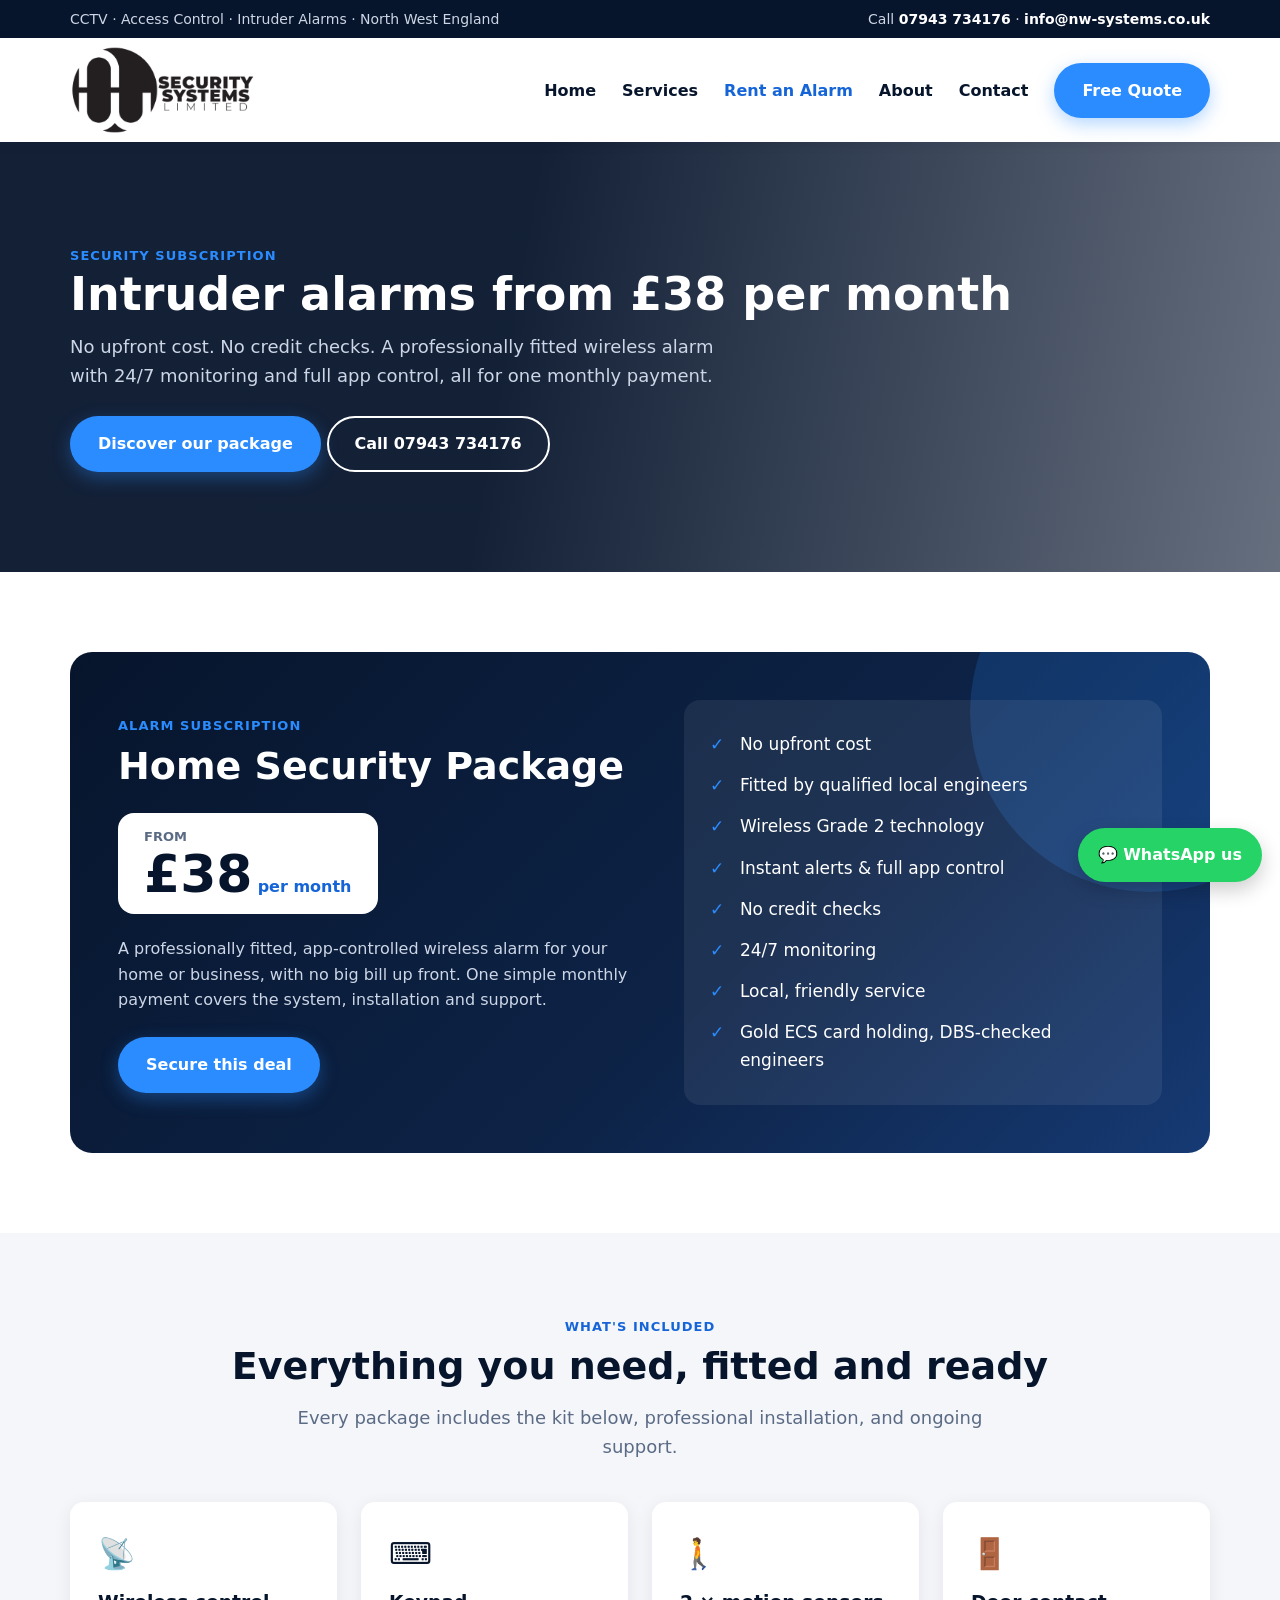
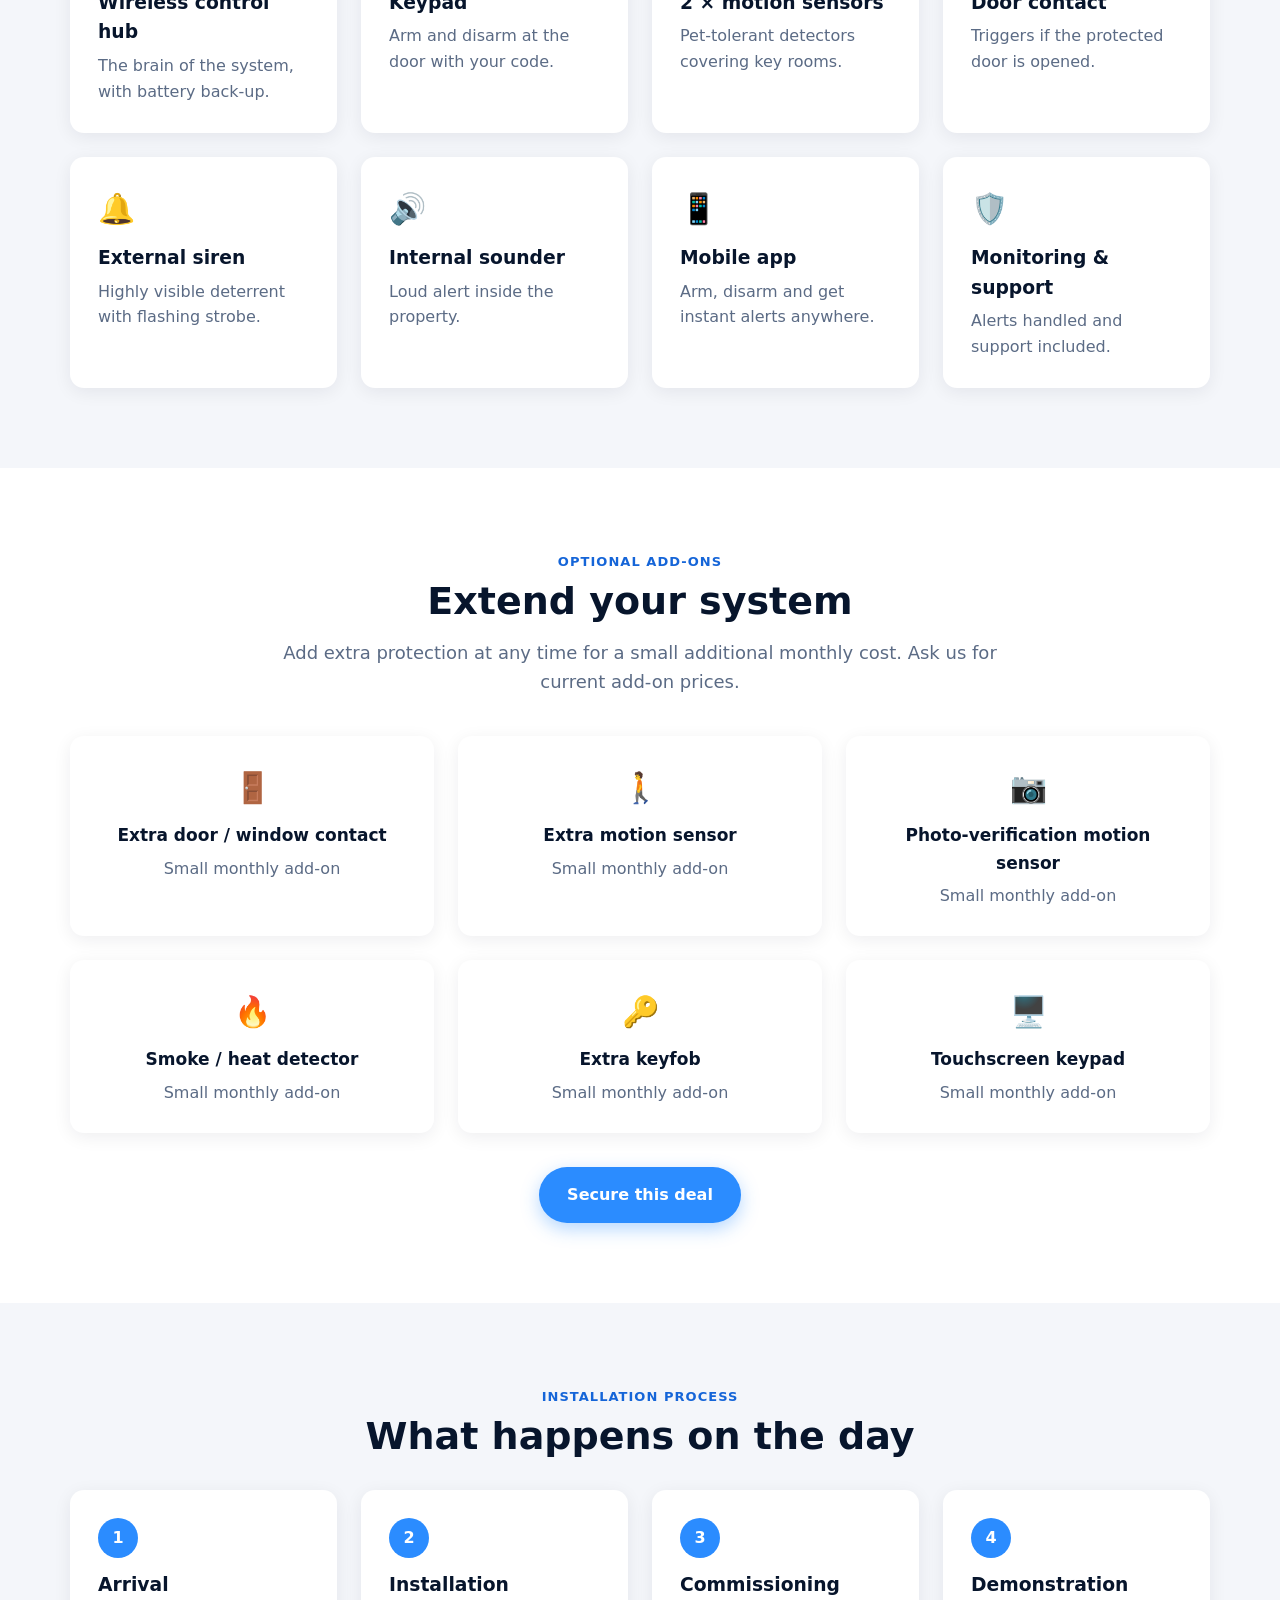
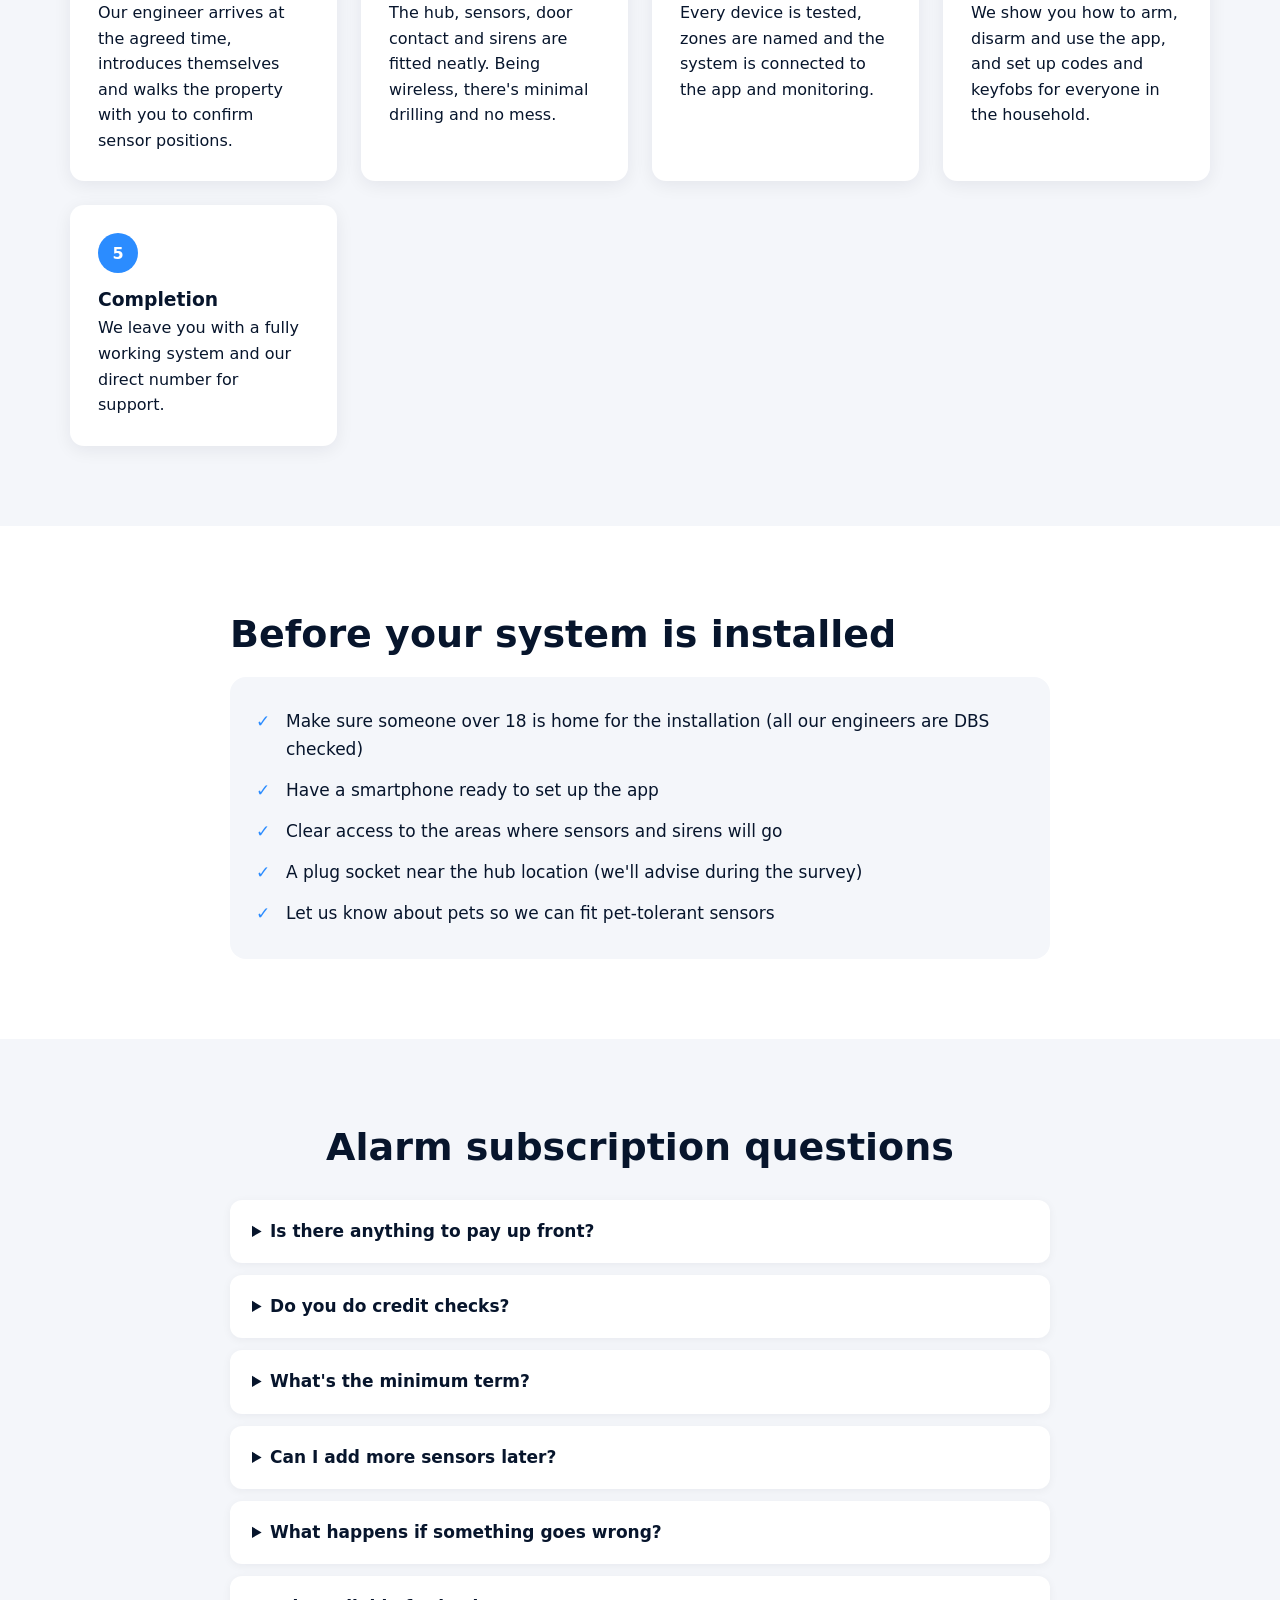
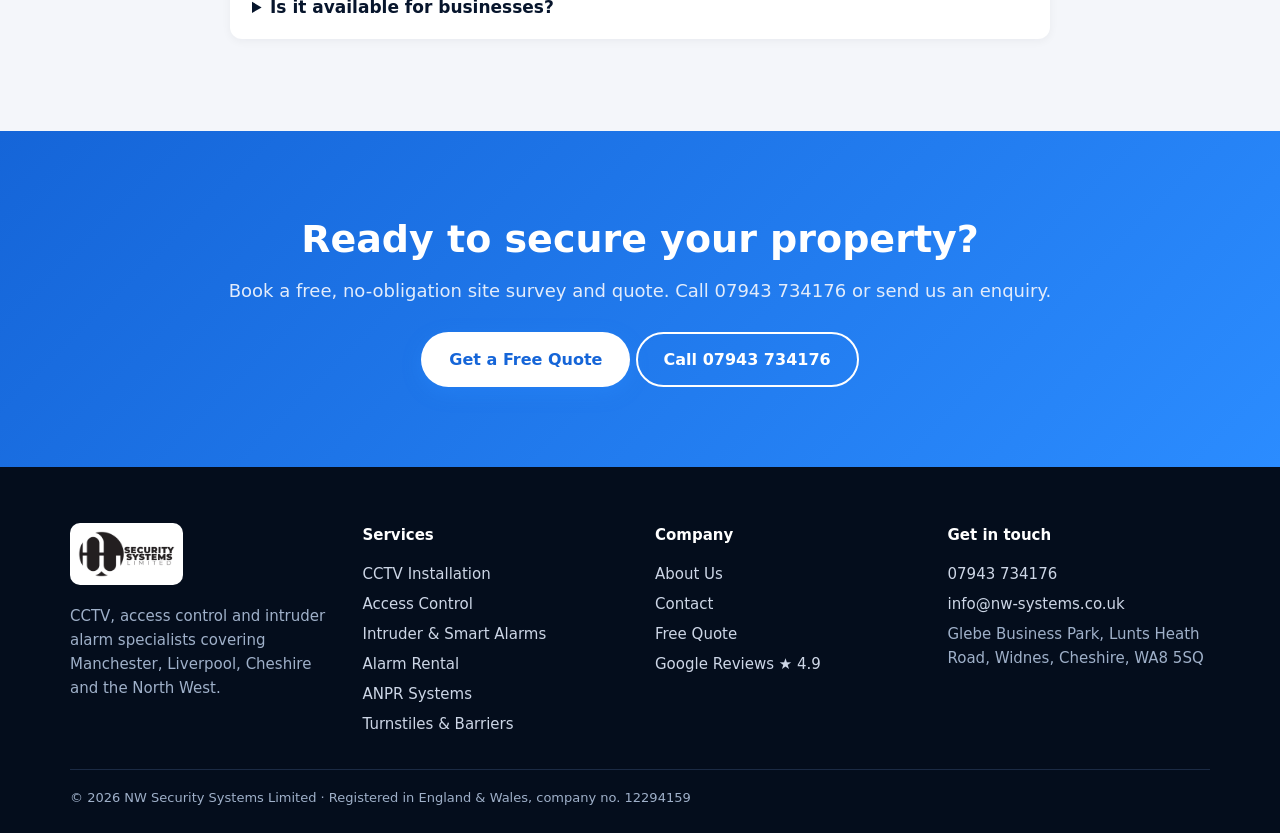
<file: alarm-rental.html>
<!DOCTYPE html>
<html lang="en-GB">
<head>
<meta charset="utf-8">
<meta name="viewport" content="width=device-width,initial-scale=1">
<title>Intruder Alarms from £38 a Month – No Upfront Cost | NW Security Systems</title>
<meta name="description" content="Rent a professionally installed wireless intruder alarm from £38 a month. No upfront cost, no credit checks, 24/7 monitoring and app control. Covering the North West.">
<meta property="og:title" content="Intruder Alarms from £38 a Month – No Upfront Cost | NW Security Systems">
<meta property="og:description" content="Rent a professionally installed wireless intruder alarm from £38 a month. No upfront cost, no credit checks, 24/7 monitoring and app control. Covering the North West.">
<link rel="icon" href="assets/logo.png">
<link rel="canonical" href="https://nw-systems.co.uk/alarm-rental.html">
<meta name="geo.region" content="GB-HAL"><meta name="geo.placename" content="Widnes">
<script type="application/ld+json">{"@context":"https://schema.org","@type":"HomeAndConstructionBusiness","additionalType":"https://en.wikipedia.org/wiki/Security_alarm","name":"NW Security Systems Limited","url":"https://nw-systems.co.uk/","logo":"https://nw-systems.co.uk/assets/logo.png","image":"https://nw-systems.co.uk/assets/logo.png","telephone":"+447943734176","email":"info@nw-systems.co.uk","address":{"@type":"PostalAddress","streetAddress":"Glebe Business Park, Lunts Heath Road","addressLocality":"Widnes","addressRegion":"Cheshire","postalCode":"WA8 5SQ","addressCountry":"GB"},"geo":{"@type":"GeoCoordinates","latitude":53.3864723,"longitude":-2.7189294},"openingHoursSpecification":[{"@type":"OpeningHoursSpecification","dayOfWeek":["Monday","Tuesday","Wednesday","Thursday","Friday"],"opens":"08:00","closes":"18:00"}],"areaServed":["Widnes","Runcorn","Warrington","St Helens","Liverpool","Manchester","Chester","Cheshire","Merseyside","Greater Manchester","Lancashire"],"sameAs":["https://www.google.com/maps?cid=2448522739939679318"],"priceRange":"££","description":"CCTV, access control, intruder alarm and door entry installers covering Cheshire, Merseyside, Manchester and the North West."}</script>

<link rel="stylesheet" href="assets/style.css">
</head>
<body>
<div class="topbar"><div class="wrap"><span>CCTV · Access Control · Intruder Alarms · North West England</span><span>Call <a href="tel:+447943734176">07943 734176</a> · <a href="mailto:info@nw-systems.co.uk">info@nw-systems.co.uk</a></span></div></div>
<header class="site"><div class="wrap">
<a href="index.html"><img src="assets/logo.png" alt="NW Security Systems logo"></a>
<button class="menu-toggle" aria-label="Menu" onclick="document.querySelector('nav').classList.toggle('open')">☰</button>
<nav><ul><li><a href="index.html">Home</a></li><li><a href="services.html">Services</a></li><li><a href="alarm-rental.html" style="color:var(--blue)">Rent an Alarm</a></li><li><a href="about.html">About</a></li><li><a href="contact.html">Contact</a></li><li><a class="btn btn-primary" href="contact.html#quote">Free Quote</a></li></ul></nav>
</div></header>
<main>
<div class="page-hero" style="background:linear-gradient(100deg,rgba(7,21,44,.95) 40%,rgba(7,21,44,.6)),url('https://images.unsplash.com/photo-1558002038-1055907df827?auto=format&fit=crop&w=1600&q=60') center/cover">
<div class="wrap" style="padding:100px 20px"><span class="eyebrow" style="color:var(--accent)">Security subscription</span>
<h1>Intruder alarms from £38 per month</h1>
<p>No upfront cost. No credit checks. A professionally fitted wireless alarm with 24/7 monitoring and full app control, all for one monthly payment.</p>
<p style="margin-top:26px"><a class="btn btn-primary" href="#package">Discover our package</a> <a class="btn btn-ghost" href="tel:+447943734176">Call 07943 734176</a></p></div></div>

<section id="package" class="white"><div class="wrap"><div class="offer">
<div style="position:relative;z-index:1">
<span class="eyebrow" style="color:var(--accent)">Alarm subscription</span>
<h2>Home Security Package</h2>
<div class="price"><small>From</small><strong>£38</strong> <span>per month</span></div>
<p style="color:#cdd6e6;margin-bottom:24px">A professionally fitted, app-controlled wireless alarm for your home or business, with no big bill up front. One simple monthly payment covers the system, installation and support.</p>
<a class="btn btn-primary" href="contact.html?service=Alarm%20rental#quote">Secure this deal</a>
</div>
<ul class="ticks">
<li>No upfront cost</li><li>Fitted by qualified local engineers</li><li>Wireless Grade 2 technology</li>
<li>Instant alerts &amp; full app control</li><li>No credit checks</li><li>24/7 monitoring</li><li>Local, friendly service</li><li>Gold ECS card holding, DBS-checked engineers</li></ul>
</div></div></section>

<section><div class="wrap center"><span class="eyebrow">What's included</span><h2>Everything you need, fitted and ready</h2>
<p class="lead">Every package includes the kit below, professional installation, and ongoing support.</p>
<div class="grid g4" style="text-align:left"><div class="icon-card"><div class="ic">📡</div><h3>Wireless control hub</h3><p>The brain of the system, with battery back-up.</p></div><div class="icon-card"><div class="ic">⌨️</div><h3>Keypad</h3><p>Arm and disarm at the door with your code.</p></div><div class="icon-card"><div class="ic">🚶</div><h3>2 × motion sensors</h3><p>Pet-tolerant detectors covering key rooms.</p></div><div class="icon-card"><div class="ic">🚪</div><h3>Door contact</h3><p>Triggers if the protected door is opened.</p></div><div class="icon-card"><div class="ic">🔔</div><h3>External siren</h3><p>Highly visible deterrent with flashing strobe.</p></div><div class="icon-card"><div class="ic">🔊</div><h3>Internal sounder</h3><p>Loud alert inside the property.</p></div><div class="icon-card"><div class="ic">📱</div><h3>Mobile app</h3><p>Arm, disarm and get instant alerts anywhere.</p></div><div class="icon-card"><div class="ic">🛡️</div><h3>Monitoring &amp; support</h3><p>Alerts handled and support included.</p></div></div></div></section>

<section class="white"><div class="wrap center"><span class="eyebrow">Optional add-ons</span><h2>Extend your system</h2>
<p class="lead">Add extra protection at any time for a small additional monthly cost. Ask us for current add-on prices.</p>
<div class="grid g3"><div class="icon-card center"><div class="ic">🚪</div><h3 style="font-size:17px">Extra door / window contact</h3><p>Small monthly add-on</p></div><div class="icon-card center"><div class="ic">🚶</div><h3 style="font-size:17px">Extra motion sensor</h3><p>Small monthly add-on</p></div><div class="icon-card center"><div class="ic">📷</div><h3 style="font-size:17px">Photo-verification motion sensor</h3><p>Small monthly add-on</p></div><div class="icon-card center"><div class="ic">🔥</div><h3 style="font-size:17px">Smoke / heat detector</h3><p>Small monthly add-on</p></div><div class="icon-card center"><div class="ic">🔑</div><h3 style="font-size:17px">Extra keyfob</h3><p>Small monthly add-on</p></div><div class="icon-card center"><div class="ic">🖥️</div><h3 style="font-size:17px">Touchscreen keypad</h3><p>Small monthly add-on</p></div></div>
<p style="margin-top:34px"><a class="btn btn-primary" href="contact.html?service=Alarm%20rental#quote">Secure this deal</a></p></div></section>

<section><div class="wrap center"><span class="eyebrow">Installation process</span><h2>What happens on the day</h2>
<div class="steps" style="text-align:left;margin-top:30px"><div class="step"><h3>Arrival</h3><p>Our engineer arrives at the agreed time, introduces themselves and walks the property with you to confirm sensor positions.</p></div><div class="step"><h3>Installation</h3><p>The hub, sensors, door contact and sirens are fitted neatly. Being wireless, there's minimal drilling and no mess.</p></div><div class="step"><h3>Commissioning</h3><p>Every device is tested, zones are named and the system is connected to the app and monitoring.</p></div><div class="step"><h3>Demonstration</h3><p>We show you how to arm, disarm and use the app, and set up codes and keyfobs for everyone in the household.</p></div><div class="step"><h3>Completion</h3><p>We leave you with a fully working system and our direct number for support.</p></div></div></div></section>

<section class="white"><div class="wrap" style="max-width:860px"><h2>Before your system is installed</h2>
<ul class="ticks" style="background:var(--bg);color:var(--text);margin-top:20px">
<li>Make sure someone over 18 is home for the installation (all our engineers are DBS checked)</li><li>Have a smartphone ready to set up the app</li>
<li>Clear access to the areas where sensors and sirens will go</li><li>A plug socket near the hub location (we'll advise during the survey)</li>
<li>Let us know about pets so we can fit pet-tolerant sensors</li></ul></div></section>

<section><div class="wrap" style="max-width:860px"><div class="center"><h2>Alarm subscription questions</h2></div><div style="margin-top:30px">
<details><summary>Is there anything to pay up front?</summary><p>No. Installation is included in your monthly payment.</p></details><details><summary>Do you do credit checks?</summary><p>No credit checks are needed.</p></details><details><summary>What's the minimum term?</summary><p>Ask us for the current terms. We'll explain everything clearly before you sign up.</p></details><details><summary>Can I add more sensors later?</summary><p>Yes. Extra detectors, door contacts, smoke detectors and keyfobs can be added at any time.</p></details><details><summary>What happens if something goes wrong?</summary><p>Support and repairs are included. Just call us and we'll sort it.</p></details><details><summary>Is it available for businesses?</summary><p>Yes. We tailor packages for shops, offices and other commercial premises. Get in touch for a quote.</p></details></div></div></section>
<section class="cta"><div class="wrap"><h2>Ready to secure your property?</h2>
<p>Book a free, no-obligation site survey and quote. Call 07943 734176 or send us an enquiry.</p>
<a class="btn btn-primary" href="contact.html#quote">Get a Free Quote</a> <a class="btn btn-ghost" href="tel:+447943734176">Call 07943 734176</a></div></section>
</main>
<footer><div class="wrap">
<div class="cols">
<div><div class="logo"><img src="assets/logo.png" alt="NW Security Systems"></div>
<p>CCTV, access control and intruder alarm specialists covering Manchester, Liverpool, Cheshire and the North West.</p></div>
<div><h4>Services</h4><ul>
<li><a href="services.html#cctv">CCTV Installation</a></li><li><a href="services.html#access">Access Control</a></li>
<li><a href="services.html#alarms">Intruder &amp; Smart Alarms</a></li><li><a href="alarm-rental.html">Alarm Rental</a></li>
<li><a href="services.html#anpr">ANPR Systems</a></li><li><a href="services.html#turnstiles">Turnstiles &amp; Barriers</a></li></ul></div>
<div><h4>Company</h4><ul><li><a href="about.html">About Us</a></li><li><a href="contact.html">Contact</a></li><li><a href="contact.html#quote">Free Quote</a></li><li><a href="https://www.google.com/maps?cid=2448522739939679318" target="_blank" rel="noopener">Google Reviews ★ 4.9</a></li></ul></div>
<div><h4>Get in touch</h4><ul>
<li><a href="tel:+447943734176">07943 734176</a></li><li><a href="mailto:info@nw-systems.co.uk">info@nw-systems.co.uk</a></li>
<li>Glebe Business Park, Lunts Heath Road, Widnes, Cheshire, WA8 5SQ</li></ul></div>
</div>
<div class="legal">© <span id="yr"></span> NW Security Systems Limited · Registered in England &amp; Wales, company no. 12294159</div>
</div></footer>
<a class="wa" href="https://wa.me/447943734176" target="_blank" rel="noopener">💬 WhatsApp us</a>
<script>document.getElementById('yr').textContent=new Date().getFullYear()</script>
</body>
</html>
</file>
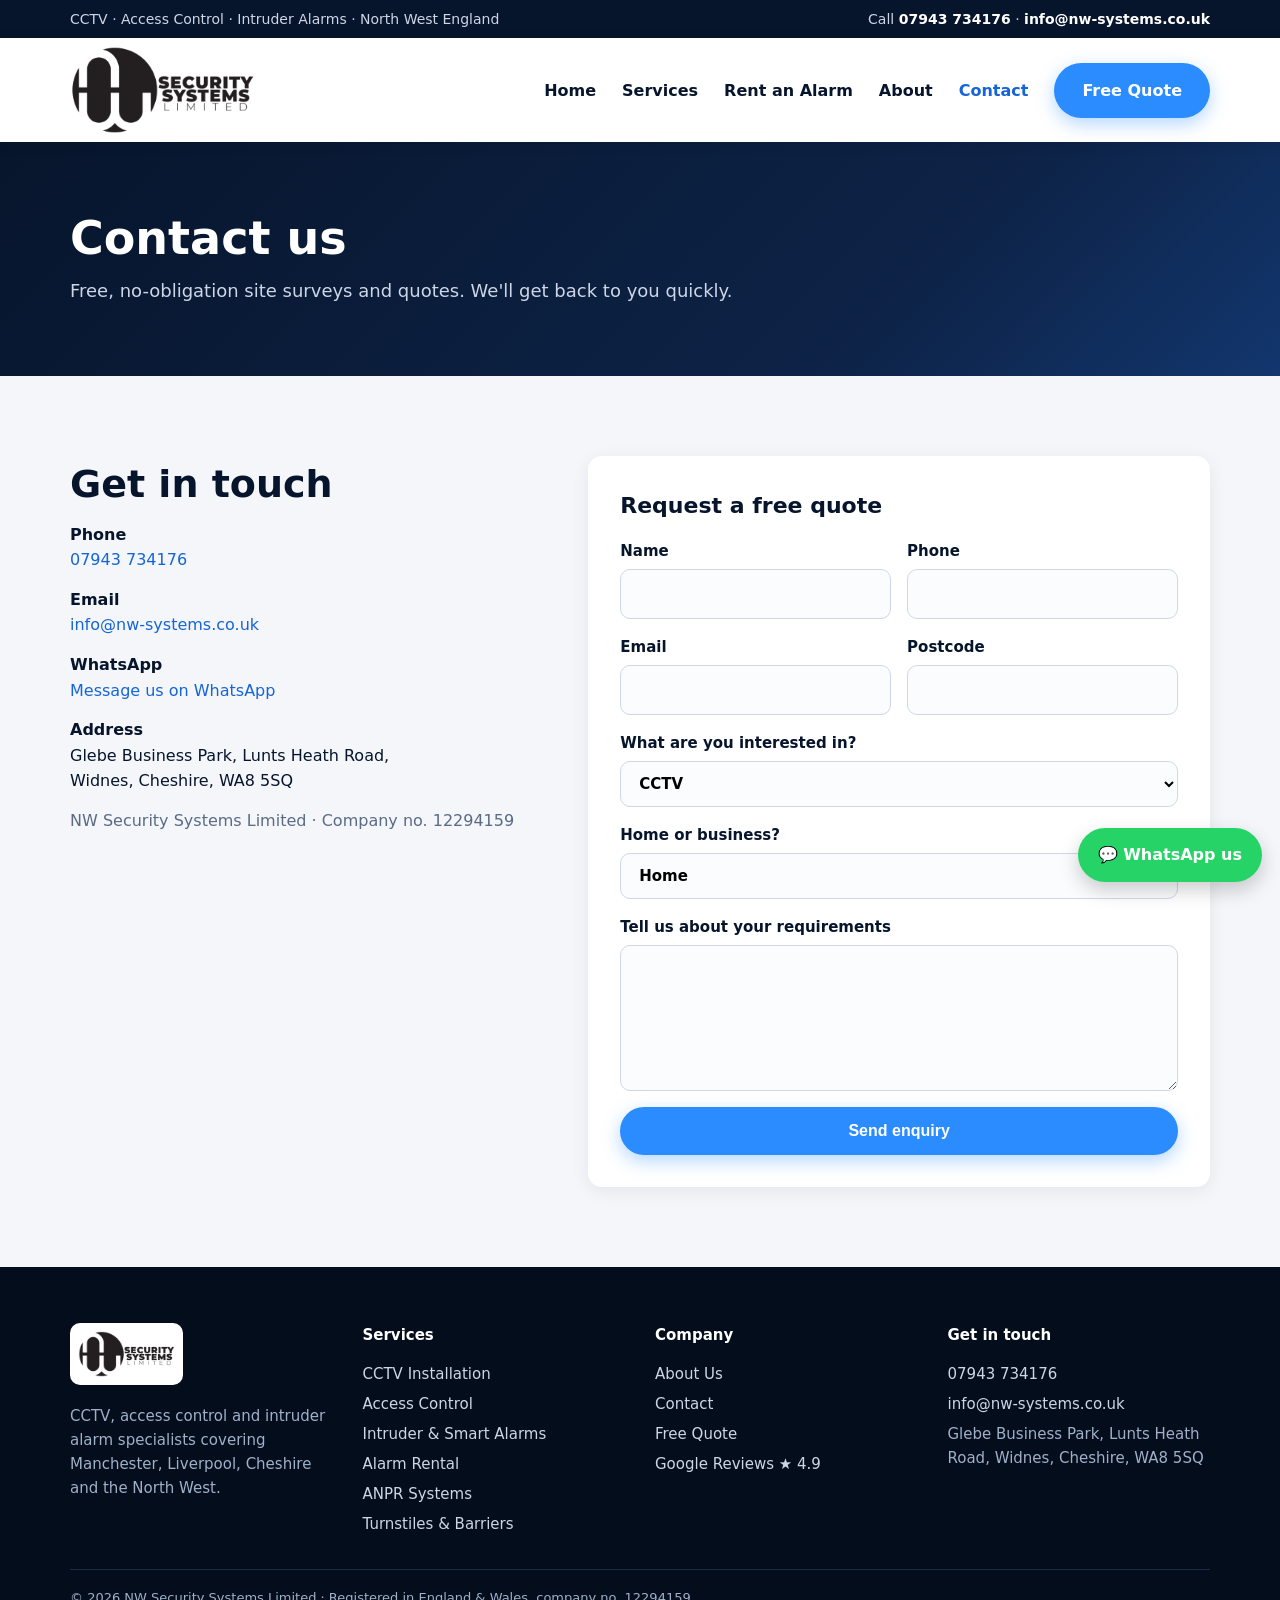
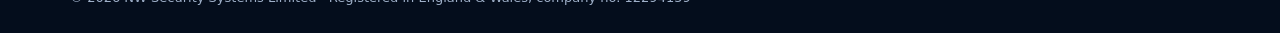
<file: contact.html>
<!DOCTYPE html>
<html lang="en-GB">
<head>
<meta charset="utf-8">
<meta name="viewport" content="width=device-width,initial-scale=1">
<title>Contact & Free Quote | NW Security Systems</title>
<meta name="description" content="Contact NW Security Systems for a free CCTV, access control or alarm quote. Call 07943 734176.">
<meta property="og:title" content="Contact & Free Quote | NW Security Systems">
<meta property="og:description" content="Contact NW Security Systems for a free CCTV, access control or alarm quote. Call 07943 734176.">
<link rel="icon" href="assets/logo.png">
<link rel="canonical" href="https://nw-systems.co.uk/contact.html">
<meta name="geo.region" content="GB-HAL"><meta name="geo.placename" content="Widnes">
<script type="application/ld+json">{"@context":"https://schema.org","@type":"HomeAndConstructionBusiness","additionalType":"https://en.wikipedia.org/wiki/Security_alarm","name":"NW Security Systems Limited","url":"https://nw-systems.co.uk/","logo":"https://nw-systems.co.uk/assets/logo.png","image":"https://nw-systems.co.uk/assets/logo.png","telephone":"+447943734176","email":"info@nw-systems.co.uk","address":{"@type":"PostalAddress","streetAddress":"Glebe Business Park, Lunts Heath Road","addressLocality":"Widnes","addressRegion":"Cheshire","postalCode":"WA8 5SQ","addressCountry":"GB"},"geo":{"@type":"GeoCoordinates","latitude":53.3864723,"longitude":-2.7189294},"openingHoursSpecification":[{"@type":"OpeningHoursSpecification","dayOfWeek":["Monday","Tuesday","Wednesday","Thursday","Friday"],"opens":"08:00","closes":"18:00"}],"areaServed":["Widnes","Runcorn","Warrington","St Helens","Liverpool","Manchester","Chester","Cheshire","Merseyside","Greater Manchester","Lancashire"],"sameAs":["https://www.google.com/maps?cid=2448522739939679318"],"priceRange":"££","description":"CCTV, access control, intruder alarm and door entry installers covering Cheshire, Merseyside, Manchester and the North West."}</script>

<link rel="stylesheet" href="assets/style.css">
</head>
<body>
<div class="topbar"><div class="wrap"><span>CCTV · Access Control · Intruder Alarms · North West England</span><span>Call <a href="tel:+447943734176">07943 734176</a> · <a href="mailto:info@nw-systems.co.uk">info@nw-systems.co.uk</a></span></div></div>
<header class="site"><div class="wrap">
<a href="index.html"><img src="assets/logo.png" alt="NW Security Systems logo"></a>
<button class="menu-toggle" aria-label="Menu" onclick="document.querySelector('nav').classList.toggle('open')">☰</button>
<nav><ul><li><a href="index.html">Home</a></li><li><a href="services.html">Services</a></li><li><a href="alarm-rental.html">Rent an Alarm</a></li><li><a href="about.html">About</a></li><li><a href="contact.html" style="color:var(--blue)">Contact</a></li><li><a class="btn btn-primary" href="contact.html#quote">Free Quote</a></li></ul></nav>
</div></header>
<main>
<div class="page-hero"><div class="wrap"><h1>Contact us</h1><p>Free, no-obligation site surveys and quotes. We'll get back to you quickly.</p></div></div>
<section id="quote"><div class="wrap contact-grid">
<div class="info"><h2>Get in touch</h2>
<p><strong>Phone</strong><br><a href="tel:+447943734176">07943 734176</a></p>
<p><strong>Email</strong><br><a href="mailto:info@nw-systems.co.uk">info@nw-systems.co.uk</a></p>
<p><strong>WhatsApp</strong><br><a href="https://wa.me/447943734176">Message us on WhatsApp</a></p>
<p><strong>Address</strong><br>Glebe Business Park, Lunts Heath Road,<br>Widnes, Cheshire, WA8 5SQ</p>
<p style="color:var(--muted)">NW Security Systems Limited · Company no. 12294159</p></div>
<form class="quote" action="https://formsubmit.co/info@nw-systems.co.uk" method="POST">
<h3 style="font-size:22px">Request a free quote</h3>
<input type="hidden" name="_subject" value="New website enquiry">
<input type="hidden" name="_captcha" value="false">
<input type="text" name="_honey" style="display:none">
<div class="two"><label>Name<input name="name" required></label><label>Phone<input name="phone" type="tel" required></label></div>
<div class="two"><label>Email<input name="email" type="email" required></label><label>Postcode<input name="postcode"></label></div>
<label>What are you interested in?<select name="service" id="service">
<option>CCTV</option><option>Alarm rental</option><option>Intruder / smart alarm (buy)</option><option>Access control</option>
<option>Door entry / intercom</option><option>ANPR</option><option>Turnstiles &amp; barriers</option><option>Repair / takeover of existing system</option><option>Other</option></select></label>
<label>Home or business?<select name="property"><option>Home</option><option>Business</option></select></label>
<label>Tell us about your requirements<textarea name="message" rows="5"></textarea></label>
<button class="btn btn-primary" type="submit">Send enquiry</button>
</form></div></section>
<script>const s=new URLSearchParams(location.search).get('service');if(s){const sel=document.getElementById('service');if(![...sel.options].some(o=>o.text===s)){const o=new Option(s,s);sel.add(o,1)}sel.value=s}</script>
</main>
<footer><div class="wrap">
<div class="cols">
<div><div class="logo"><img src="assets/logo.png" alt="NW Security Systems"></div>
<p>CCTV, access control and intruder alarm specialists covering Manchester, Liverpool, Cheshire and the North West.</p></div>
<div><h4>Services</h4><ul>
<li><a href="services.html#cctv">CCTV Installation</a></li><li><a href="services.html#access">Access Control</a></li>
<li><a href="services.html#alarms">Intruder &amp; Smart Alarms</a></li><li><a href="alarm-rental.html">Alarm Rental</a></li>
<li><a href="services.html#anpr">ANPR Systems</a></li><li><a href="services.html#turnstiles">Turnstiles &amp; Barriers</a></li></ul></div>
<div><h4>Company</h4><ul><li><a href="about.html">About Us</a></li><li><a href="contact.html">Contact</a></li><li><a href="contact.html#quote">Free Quote</a></li><li><a href="https://www.google.com/maps?cid=2448522739939679318" target="_blank" rel="noopener">Google Reviews ★ 4.9</a></li></ul></div>
<div><h4>Get in touch</h4><ul>
<li><a href="tel:+447943734176">07943 734176</a></li><li><a href="mailto:info@nw-systems.co.uk">info@nw-systems.co.uk</a></li>
<li>Glebe Business Park, Lunts Heath Road, Widnes, Cheshire, WA8 5SQ</li></ul></div>
</div>
<div class="legal">© <span id="yr"></span> NW Security Systems Limited · Registered in England &amp; Wales, company no. 12294159</div>
</div></footer>
<a class="wa" href="https://wa.me/447943734176" target="_blank" rel="noopener">💬 WhatsApp us</a>
<script>document.getElementById('yr').textContent=new Date().getFullYear()</script>
</body>
</html>
</file>
<file: assets/style.css>
:root{--navy:#07152c;--navy2:#0d2347;--blue:#1565d8;--accent:#2b8cff;--bg:#f4f6fa;--text:#07152c;--muted:#5b6b85;--white:#fff;--radius:14px}
*{box-sizing:border-box;margin:0;padding:0}
body{font-family:system-ui,-apple-system,"Segoe UI",Roboto,Arial,sans-serif;color:var(--text);background:var(--bg);line-height:1.6}
img{max-width:100%;display:block}
a{color:var(--blue);text-decoration:none}
.wrap{max-width:1180px;margin:0 auto;padding:0 20px}
/* header */
.topbar{background:var(--navy);color:#cdd6e6;font-size:14px}
.topbar .wrap{display:flex;justify-content:space-between;gap:12px;padding:8px 20px;flex-wrap:wrap}
.topbar a{color:#fff;font-weight:600}
header.site{background:#fff;position:sticky;top:0;z-index:50;box-shadow:0 2px 12px rgba(7,21,44,.08)}
header.site .wrap{display:flex;align-items:center;justify-content:space-between;height:104px}
header.site img{height:88px;width:auto}
nav ul{display:flex;gap:26px;list-style:none;align-items:center}
nav a{color:var(--text);font-weight:600}
nav a:hover{color:var(--blue)}
.btn{display:inline-block;padding:13px 26px;border-radius:999px;font-weight:700;border:2px solid transparent;cursor:pointer;font-size:16px}
.btn-primary{background:var(--accent);color:#fff;box-shadow:0 6px 18px rgba(43,140,255,.35)}
.btn-primary:hover{filter:brightness(1.07)}
.btn-ghost{border-color:#fff;color:#fff}
.btn-blue{background:var(--blue);color:#fff}
.menu-toggle{display:none;background:none;border:0;font-size:30px;color:var(--navy);cursor:pointer}
@media(max-width:900px){
 nav{display:none;position:absolute;top:104px;left:0;right:0;background:#fff;box-shadow:0 10px 20px rgba(0,0,0,.08)}
 nav.open{display:block}
 nav ul{flex-direction:column;padding:16px 20px;gap:14px;align-items:flex-start}
 .menu-toggle{display:block}
}
/* hero */
.hero{position:relative;color:#fff;background:linear-gradient(100deg,rgba(7,21,44,.94) 35%,rgba(7,21,44,.55)),url("https://images.unsplash.com/photo-1557597774-9d273605dfa9?auto=format&fit=crop&w=1920&q=80") center/cover}
.hero .wrap{padding:110px 20px 120px}
.hero h1{font-size:clamp(34px,5vw,56px);line-height:1.1;max-width:720px;margin-bottom:18px}
.hero p{font-size:19px;max-width:620px;color:#d7e0ee;margin-bottom:30px}
.hero .actions{display:flex;gap:14px;flex-wrap:wrap}
.badges{display:flex;gap:28px;margin-top:40px;flex-wrap:wrap;font-weight:600;color:#fff}
.badges span::before{content:"✓ ";color:var(--accent)}
.page-hero{background:var(--navy);color:#fff}
.page-hero .wrap{padding:70px 20px}
.page-hero h1{font-size:clamp(30px,4vw,46px);line-height:1.15;margin-bottom:12px}
.page-hero p{color:#cdd6e6;max-width:680px;font-size:18px}
/* sections */
section{padding:80px 0}
.eyebrow{color:var(--blue);font-weight:700;text-transform:uppercase;letter-spacing:.08em;font-size:13px}
h2{font-size:clamp(26px,3.4vw,38px);line-height:1.2;margin:6px 0 14px}
.lead{color:var(--muted);max-width:720px;font-size:18px;margin-bottom:40px}
.center{text-align:center}.center .lead{margin-left:auto;margin-right:auto}
.grid{display:grid;gap:24px}
.g3{grid-template-columns:repeat(auto-fill,minmax(300px,1fr))}
.g4{grid-template-columns:repeat(auto-fill,minmax(240px,1fr))}
.card{background:#fff;border-radius:var(--radius);overflow:hidden;box-shadow:0 4px 18px rgba(7,21,44,.07);display:flex;flex-direction:column}
.card img{height:180px;object-fit:cover;width:100%}
.card .body{padding:22px}
.card h3{font-size:20px;margin-bottom:6px}
.card p{color:var(--muted)}
.icon-card{background:#fff;border-radius:var(--radius);padding:28px;box-shadow:0 4px 18px rgba(7,21,44,.07)}
.icon-card .ic{font-size:30px;margin-bottom:10px}
.icon-card h3{margin-bottom:6px}
.icon-card p{color:var(--muted)}
.dark{background:var(--navy);color:#fff}
.dark .lead,.dark p{color:#cdd6e6}
.white{background:#fff}
/* rental offer */
.offer{background:linear-gradient(135deg,var(--navy) 0%,var(--navy2) 60%,#163a74 100%);color:#fff;border-radius:22px;padding:48px;display:grid;grid-template-columns:1.1fr 1fr;gap:40px;align-items:center;position:relative;overflow:hidden}
.offer::after{content:"";position:absolute;right:-120px;top:-120px;width:360px;height:360px;border-radius:50%;background:rgba(43,140,255,.18)}
.offer h2{color:#fff}
.price{display:inline-block;background:#fff;color:var(--navy);border-radius:16px;padding:14px 26px;margin:10px 0 22px}
.price small{display:block;font-weight:700;color:var(--muted);font-size:13px;text-transform:uppercase}
.price strong{font-size:52px;line-height:1}
.price span{font-weight:700;color:var(--blue)}
.ticks{list-style:none;background:rgba(255,255,255,.07);border-radius:16px;padding:24px 26px;position:relative;z-index:1}
.ticks li{padding:7px 0 7px 30px;position:relative;font-size:17px}
.ticks li::before{content:"✓";position:absolute;left:0;color:var(--accent);font-weight:900}
@media(max-width:820px){.offer{grid-template-columns:1fr;padding:32px 24px}}
/* plans */
.plans{display:grid;gap:24px;grid-template-columns:repeat(auto-fit,minmax(280px,1fr))}
.plan{background:#fff;border-radius:var(--radius);padding:32px;box-shadow:0 4px 18px rgba(7,21,44,.07);border:2px solid transparent}
.plan.featured{border-color:var(--accent);box-shadow:0 10px 30px rgba(43,140,255,.2)}
.plan h3{font-size:22px}
.plan .p{font-size:40px;font-weight:800;margin:10px 0}
.plan .p small{font-size:16px;color:var(--muted);font-weight:600}
.plan ul{list-style:none;margin:16px 0 24px}
.plan li{padding:6px 0 6px 26px;position:relative;color:var(--muted)}
.plan li::before{content:"✓";position:absolute;left:0;color:var(--blue);font-weight:800}
/* misc */
.chips{display:flex;flex-wrap:wrap;gap:10px;justify-content:center}
.chips span{background:#fff;border-radius:999px;padding:8px 16px;font-weight:600;box-shadow:0 2px 8px rgba(7,21,44,.06)}
details{background:#fff;border-radius:12px;padding:18px 22px;margin-bottom:12px;box-shadow:0 2px 10px rgba(7,21,44,.05)}
summary{font-weight:700;cursor:pointer;font-size:17px}
details p{margin-top:10px;color:var(--muted)}
.cta{background:var(--blue);color:#fff;text-align:center}
.cta p{color:#e3ecfb;font-size:18px;margin-bottom:26px}
.steps{counter-reset:s;display:grid;gap:24px;grid-template-columns:repeat(auto-fit,minmax(220px,1fr))}
.step{background:#fff;border-radius:var(--radius);padding:28px;box-shadow:0 4px 18px rgba(7,21,44,.07)}
.step::before{counter-increment:s;content:counter(s);display:inline-grid;place-items:center;width:40px;height:40px;border-radius:50%;background:var(--accent);color:#fff;font-weight:800;margin-bottom:12px}
/* form */
form.quote{background:#fff;border-radius:var(--radius);padding:32px;box-shadow:0 4px 18px rgba(7,21,44,.07);display:grid;gap:16px}
form.quote label{font-weight:600;font-size:15px;display:grid;gap:6px}
form.quote input,form.quote select,form.quote textarea{font:inherit;padding:12px 14px;border:1px solid #cfd8e6;border-radius:10px;background:#fbfcfe}
.two{display:grid;grid-template-columns:1fr 1fr;gap:16px}
@media(max-width:640px){.two{grid-template-columns:1fr}}
.contact-grid{display:grid;grid-template-columns:1fr 1.3fr;gap:40px}
@media(max-width:860px){.contact-grid{grid-template-columns:1fr}}
.info p{margin-bottom:14px}
/* footer */
footer{background:#040d1c;color:#9fb0c9;padding:56px 0 24px;font-size:15px}
footer .cols{display:grid;gap:30px;grid-template-columns:repeat(auto-fit,minmax(200px,1fr));margin-bottom:30px}
footer h4{color:#fff;margin-bottom:12px}
footer a{color:#cdd6e6}
footer ul{list-style:none}
footer li{padding:3px 0}
footer .logo{background:#fff;border-radius:10px;padding:8px;display:inline-block;margin-bottom:12px}
footer .logo img{height:46px}
.legal{border-top:1px solid #1b2a44;padding-top:18px;font-size:13px}
.wa{position:fixed;right:18px;bottom:18px;background:#25d366;color:#fff;border-radius:999px;padding:14px 20px;font-weight:700;box-shadow:0 8px 20px rgba(0,0,0,.2);z-index:60}
.stats{display:grid;grid-template-columns:repeat(4,minmax(0,1fr));gap:18px;margin-top:44px;max-width:760px}
.stats div{border-left:3px solid var(--accent);padding-left:14px}
.stats strong{display:block;font-size:32px;line-height:1.1}
.stats span{color:#cdd6e6;font-size:14px}
@media(max-width:640px){.stats{grid-template-columns:repeat(2,1fr)}}
.mini{list-style:none;margin:12px 0 16px}
.mini li{padding:3px 0 3px 22px;position:relative;color:var(--text);font-size:15px}
.mini li::before{content:"✓";position:absolute;left:0;color:var(--blue);font-weight:800}
.card .body{display:flex;flex-direction:column;flex:1}
.more{margin-top:auto;font-weight:700}
@media(max-width:640px){.topbar .wrap>span:first-child{display:none}}
.trust{background:#fff;border-bottom:1px solid #e3e8f1}
.trust .wrap{display:flex;flex-wrap:wrap;justify-content:space-around;gap:14px 28px;padding:20px;font-weight:700;font-size:15px}
.gallery{display:grid;grid-template-columns:repeat(4,1fr);gap:12px}
.gallery img{width:100%;height:220px;object-fit:cover;border-radius:12px}
@media(max-width:760px){.gallery{grid-template-columns:repeat(2,1fr)}.gallery img{height:150px}}
.rating{display:flex;align-items:center;justify-content:center;gap:12px;flex-wrap:wrap;margin-top:6px}
.rating strong{font-size:52px;line-height:1}
.stars{color:#fbbc04;font-size:22px;letter-spacing:2px}

@media(max-width:900px){header.site .wrap{height:84px}header.site img{height:68px}nav{top:84px}}
.cta{background:linear-gradient(135deg,#1565d8,#2b8cff)}
.cta .btn-primary{background:#fff;color:var(--blue)}
.page-hero,.dark{background:linear-gradient(135deg,#07152c 0%,#0d2347 70%,#12366e 100%)}
</file>
